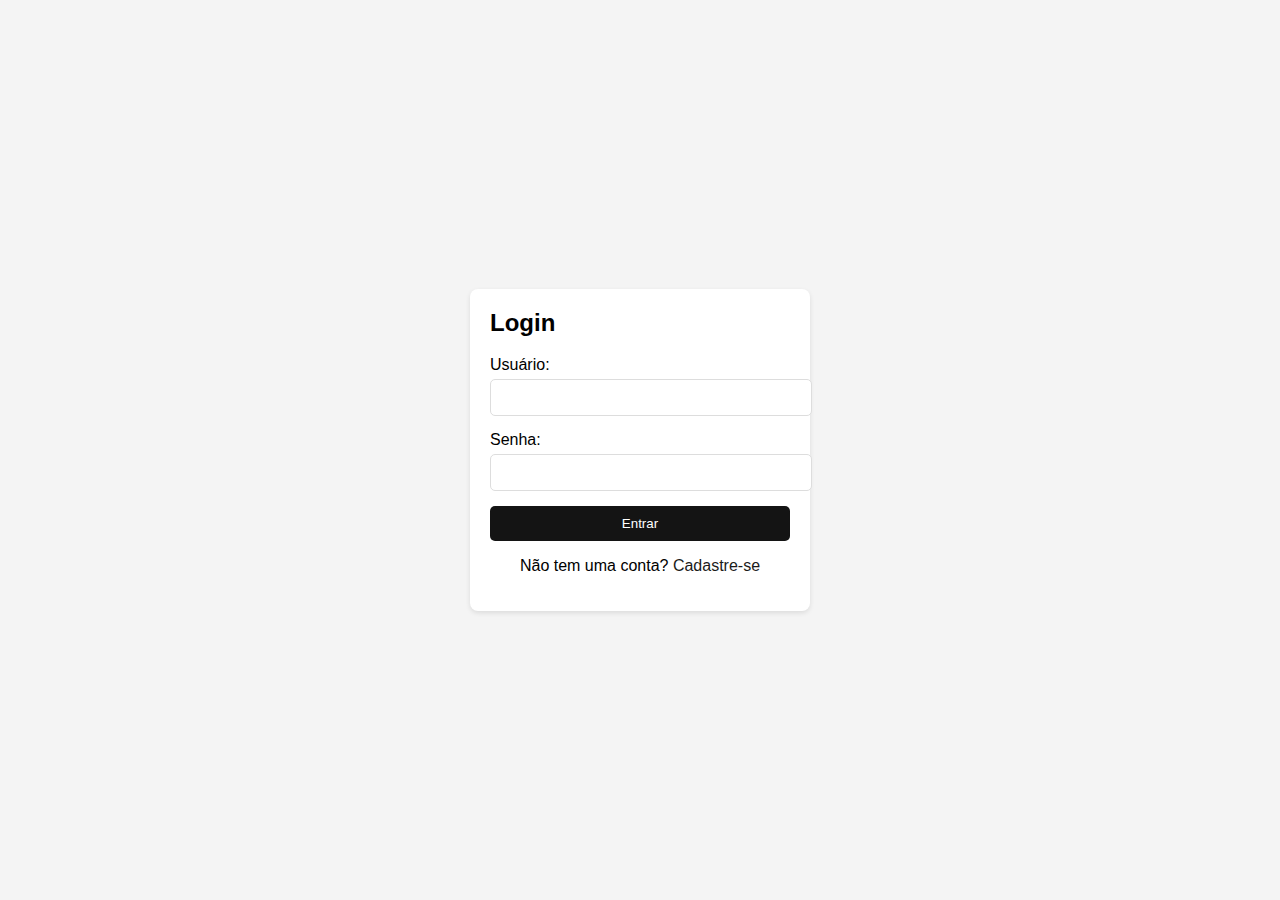
<file: login.html>
<!DOCTYPE html>
<html lang="pt-br">
<head>
    <meta charset="UTF-8">
    <meta name="viewport" content="width=device-width, initial-scale=1.0">
    <title>Login</title>
    <link rel="stylesheet" href="./css/login.css">
</head>
<body class="login-page">

    <div class="login-form">
        <h2>Login</h2>
        <form id="login-form">
            <div class="form-group">
                <label for="username">Usuário:</label>
                <input type="text" id="username" name="username" required>
            </div>
            <div class="form-group">
                <label for="password">Senha:</label>
                <input type="password" id="password" name="password" required>
            </div>
            <div class="form-group">
                <button type="submit">Entrar</button>
            </div>
            <div class="switch-form">
                <p>Não tem uma conta? <a href="./register.html" id="show-register">Cadastre-se</a></p>
            </div>
        </form>
    </div>

    <script src="./scripts/login.js"></script>
</body>
</html>
</file>
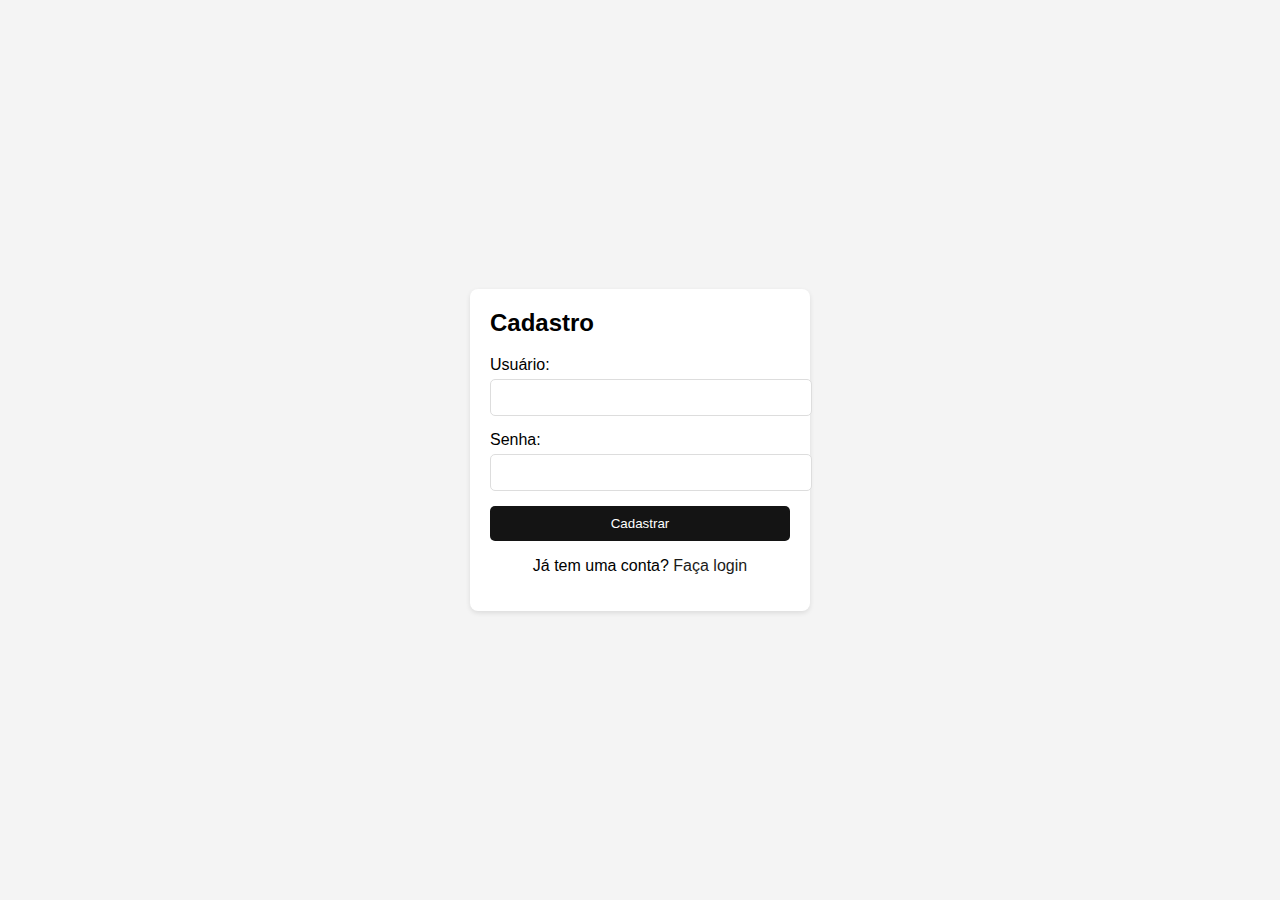
<file: register.html>
<!DOCTYPE html>
<html lang="pt-br">
<head>
    <meta charset="UTF-8">
    <meta name="viewport" content="width=device-width, initial-scale=1.0">
    <title>Cadastro</title>
    <link rel="stylesheet" href="./css/login.css"> <!-- Usando o mesmo CSS -->
</head>
<body class="login-page">

    <div class="login-form">
        <h2>Cadastro</h2>
        <form id="register-form">
            <div class="form-group">
                <label for="new-username">Usuário:</label>
                <input type="text" id="new-username" name="new-username" required>
            </div>
            <div class="form-group">
                <label for="new-password">Senha:</label>
                <input type="password" id="new-password" name="new-password" required>
            </div>
            <div class="form-group">
                <button type="submit">Cadastrar</button>
            </div>
            <div class="switch-form">
                <p>Já tem uma conta? <a href="./login.html">Faça login</a></p>
            </div>
        </form>
    </div>

    <script src="./scripts/register.js"></script> <!-- Se necessário para lógica de cadastro -->
</body>
</html>
</file>
<file: css/login.css>
body.login-page {
    background-color: #f4f4f4;
    font-family: Arial, sans-serif;
    display: flex;
    justify-content: center;
    align-items: center;
    height: 100vh;
    margin: 0;
}

.login-form, .register-form {
    background: white;
    padding: 20px;
    border-radius: 8px;
    box-shadow: 0 2px 5px rgba(0, 0, 0, 0.1);
    width: 300px;
}

h2 {
    margin-top: 0;
}

.form-group {
    margin-bottom: 15px;
}

.form-group label {
    display: block;
    margin-bottom: 5px;
}

.form-group input {
    width: 100%;
    padding: 10px;
    border: 1px solid #ddd;
    border-radius: 5px;
}

.form-group button {
    background-color: #141414;
    color: white;
    border: none;
    padding: 10px;
    border-radius: 5px;
    cursor: pointer;
    width: 100%;
}

.form-group button:hover {
    background-color: #000000;
}

.switch-form {
    text-align: center;
    margin-top: 10px;
}

.switch-form a {
    color: #1b1b1a;
    text-decoration: none;
}

.switch-form a:hover {
    text-decoration: underline;
}
</file>
